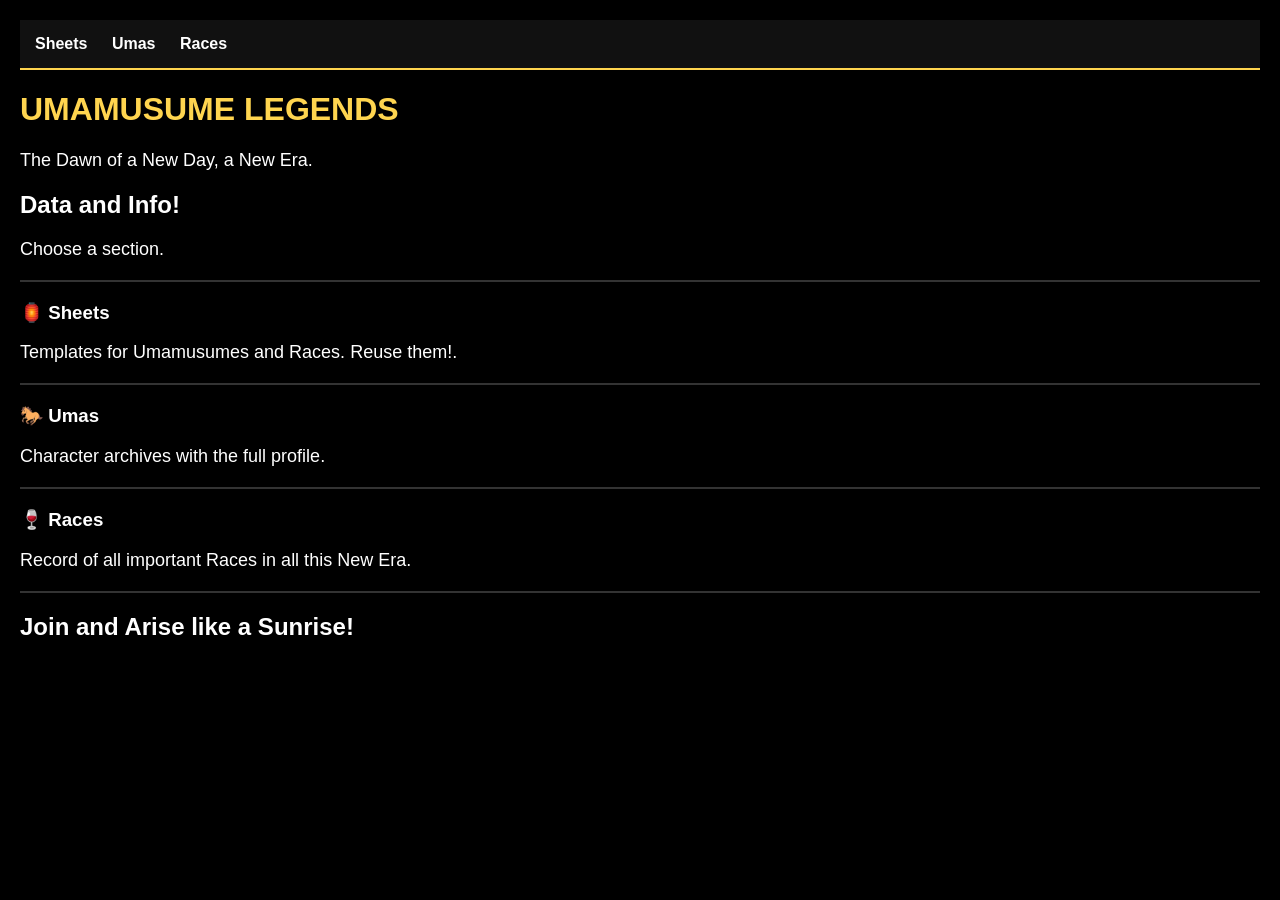
<file: index.html>
<!DOCTYPE html>
<html>

<head>
    <title>Umamusume Legends</title>

    <link rel="stylesheet" href="style.css">
</head>

<body>

<nav>

<a href="#" id="sheetsBtn">Sheets</a>

<a href="#" id="umasBtn">Umas</a>

<a href="#" id="racesBtn">Races</a>

</nav>

<h1>UMAMUSUME LEGENDS</h1>

<p>The Dawn of a New Day, a New Era.</p>

<div id="contenido">

<h2>Data and Info!</h2>

<p>Choose a section.</p>

<hr>

<h3>🏮 Sheets</h3>
<p>Templates for Umamusumes and Races. Reuse them!.</p>

<hr>

<h3>🐎 Umas</h3>
<p>Character archives with the full profile.</p>

<hr>

<h3>🍷 Races</h3>
<p>Record of all important Races in all this New Era.</p>

    <hr>

<h2>Join and Arise like a Sunrise!</h2>

</div>
    
<script src="script.js"></script>

</body>

</html>
</file>
<file: style.css>
body {
    background-color: #000000;
    color: white;
    font-family: Arial, sans-serif;

    margin: 0;
    padding: 20px;
}

h1 {
    color: #ffd54f;
    font-size: 32px;
}

p {
    color: white;
    font-size: 18px;
}

nav {
    background-color: #111111;

    padding: 15px;

    border-bottom: 2px solid #ffd54f;
}

nav a {

    color: white;

    text-decoration: none;

    margin-right: 20px;

    font-weight: bold;

    transition: 0.2s;
}

nav a:hover {

    color: #ffd54f;

}

.sheetOption {

    background-color: #111111;

    border: 2px solid #ffd54f;

    padding: 15px;

    margin-top: 15px;

    border-radius: 10px;

    cursor: pointer;

    font-weight: bold;

    transition: 0.25s;

}

.sheetOption:hover {

    background-color: #222222;

    color: #ffd54f;

    transform: translateX(5px);

}

pre {

    white-space: pre-wrap;

    color: white;

    font-size: 16px;

    line-height: 1.5;

}

input[type="text"] {

    width: 100%;

    box-sizing: border-box;

    background-color: #1b1b1b;

    border: 1px solid #555555;

    border-radius: 10px;

    padding: 14px;

    color: white;

    font-size: 18px;

    outline: none;

    margin-top: 10px;

    margin-bottom: 15px;

}

input[type="text"]::placeholder {

    color: #9a9a9a;

}

input[type="text"]:focus {

    border-color: #888888;

}

hr {
    border: 1px solid #333;
    margin: 20px 0;
}
</file>
